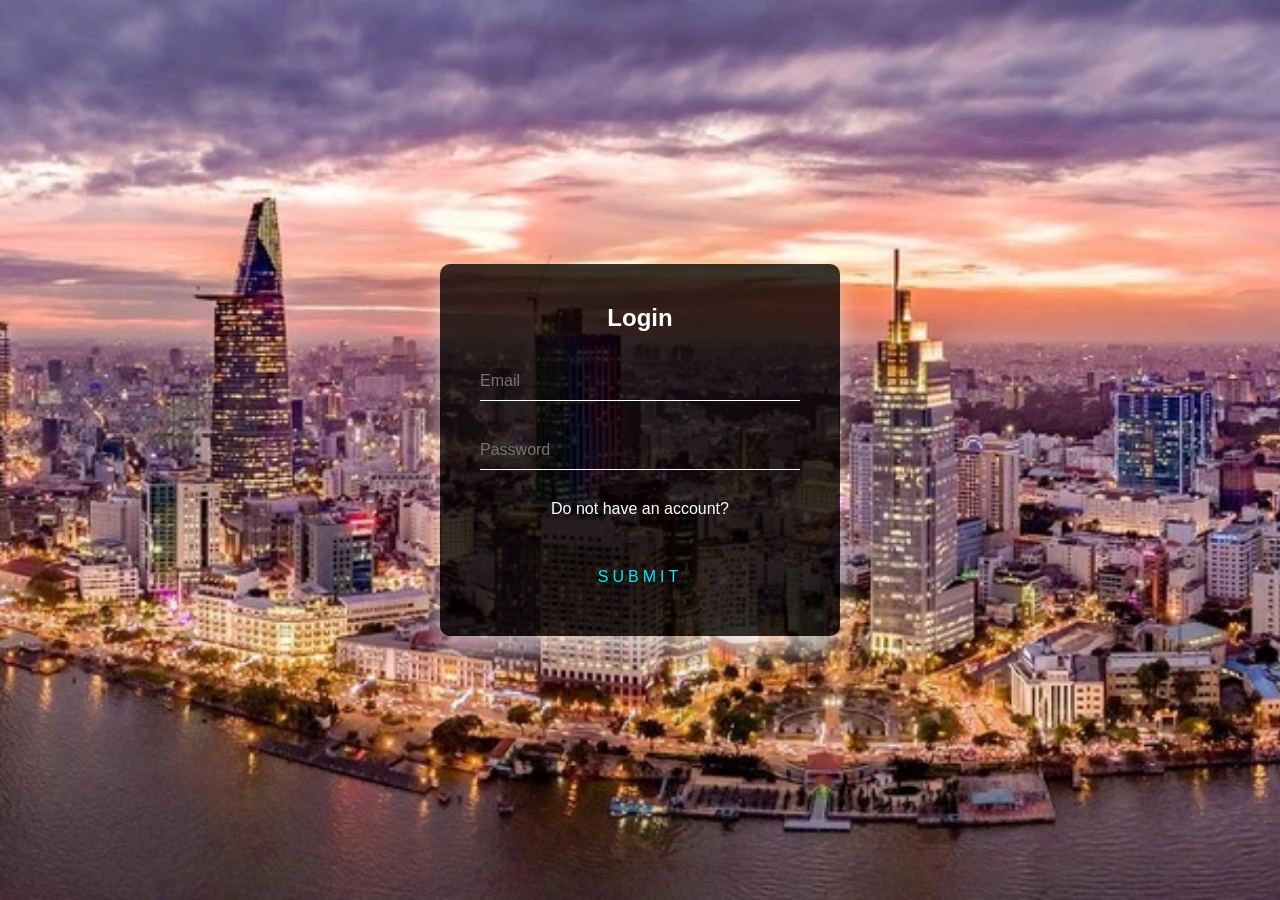
<file: login.html>
<!DOCTYPE html>
<html lang="en">
<head>
    <meta charset="UTF-8">
    <meta http-equiv="X-UA-Compatible" content="IE=edge">
    <meta name="viewport" content="width=device-width, initial-scale=1.0">
    <title>Login</title>
    <link rel="stylesheet" href="./css/account.css">
</head>
<body>
  <div class="account-box" id="login">
    <h2>Login</h2>
    <form>
      <div class="user-box">
        <input id="email" type="text" name="" required="" placeholder="Email">
      </div>
      <div class="user-box">
        <input id="password" type="password" name="" required="" placeholder="Password">
      </div>
      <div class="selector">
        <a class="account" href="register.html">Do not have an account?</a>
        <button id="btnSubmit" type="submit" class="btn">Submit</button>
      </div>
    </form>
  </div>
  <script src="./login/login.js"></script>
</body>
</html>
</file>
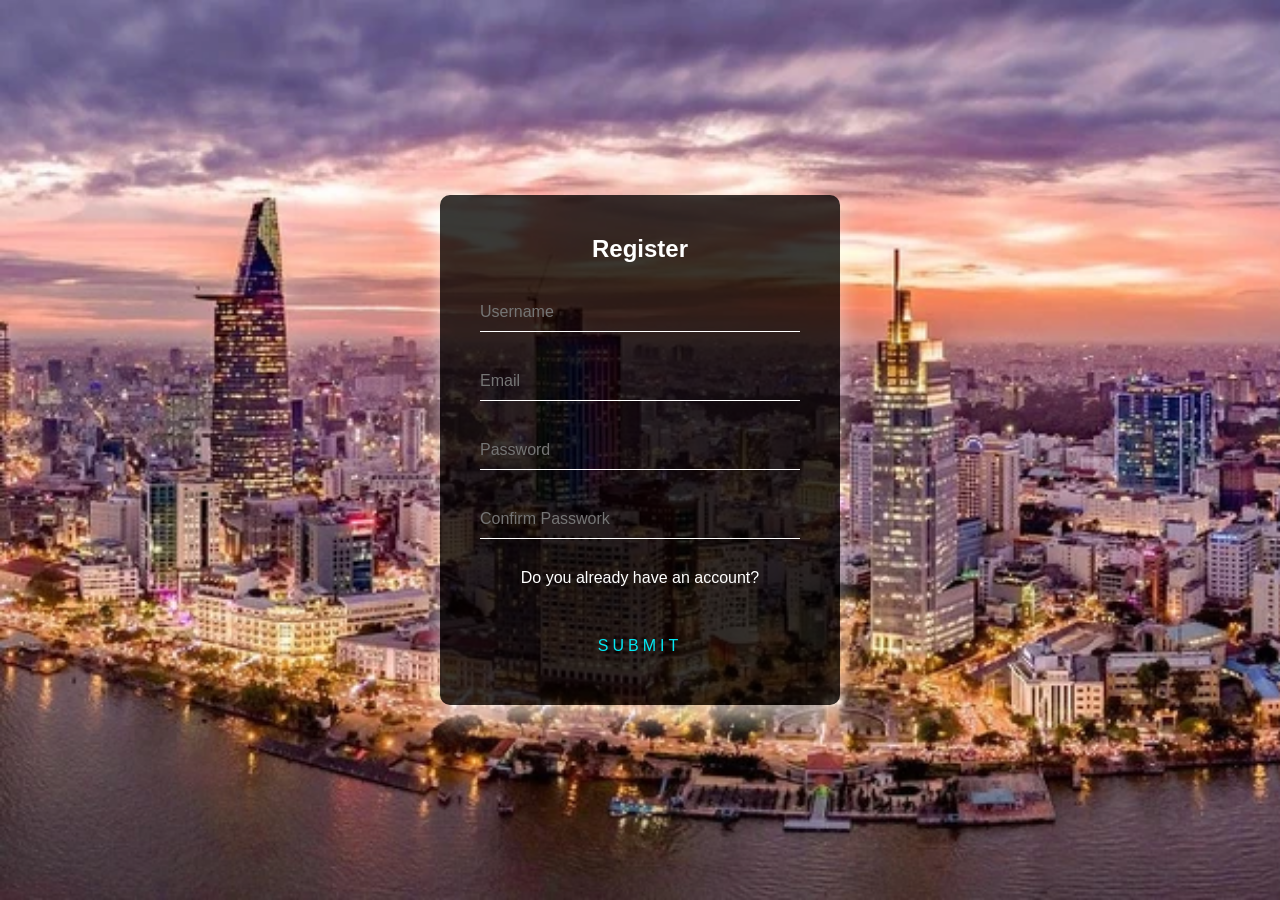
<file: register.html>
<!DOCTYPE html>
<html lang="en">
<head>
    <meta charset="UTF-8">
    <meta http-equiv="X-UA-Compatible" content="IE=edge">
    <meta name="viewport" content="width=device-width, initial-scale=1.0">
    <title>Register</title>
    <link rel="stylesheet" href="./css/account.css">
</head>
<body>
    <div class="account-box" id="register">
        <h2>Register</h2>
        <form>
            <div class="user-box">
                <input id="username" type="text" name="" required="" placeholder="Username">
            </div>
            <div class="user-box">
                <input id="email" type="text" name="" required="" placeholder="Email">
            </div>
            <div class="user-box">
                <input id="password" type="password" name="" required="" placeholder="Password">
            </div>
            <div class="user-box">
                <input id="confirmPassword" type="password" name="" required="" placeholder="Confirm Passwork">
            </div>
            <div class="selector">
                <a class="account" href="login.html">Do you already have an account?</a>
                <button id="btnSubmit" type="submit" class="btn">Submit</button>
              </div>
        </form>
    </div>
    <script src="./register/register.js"></script>
</body>
</html>
</file>
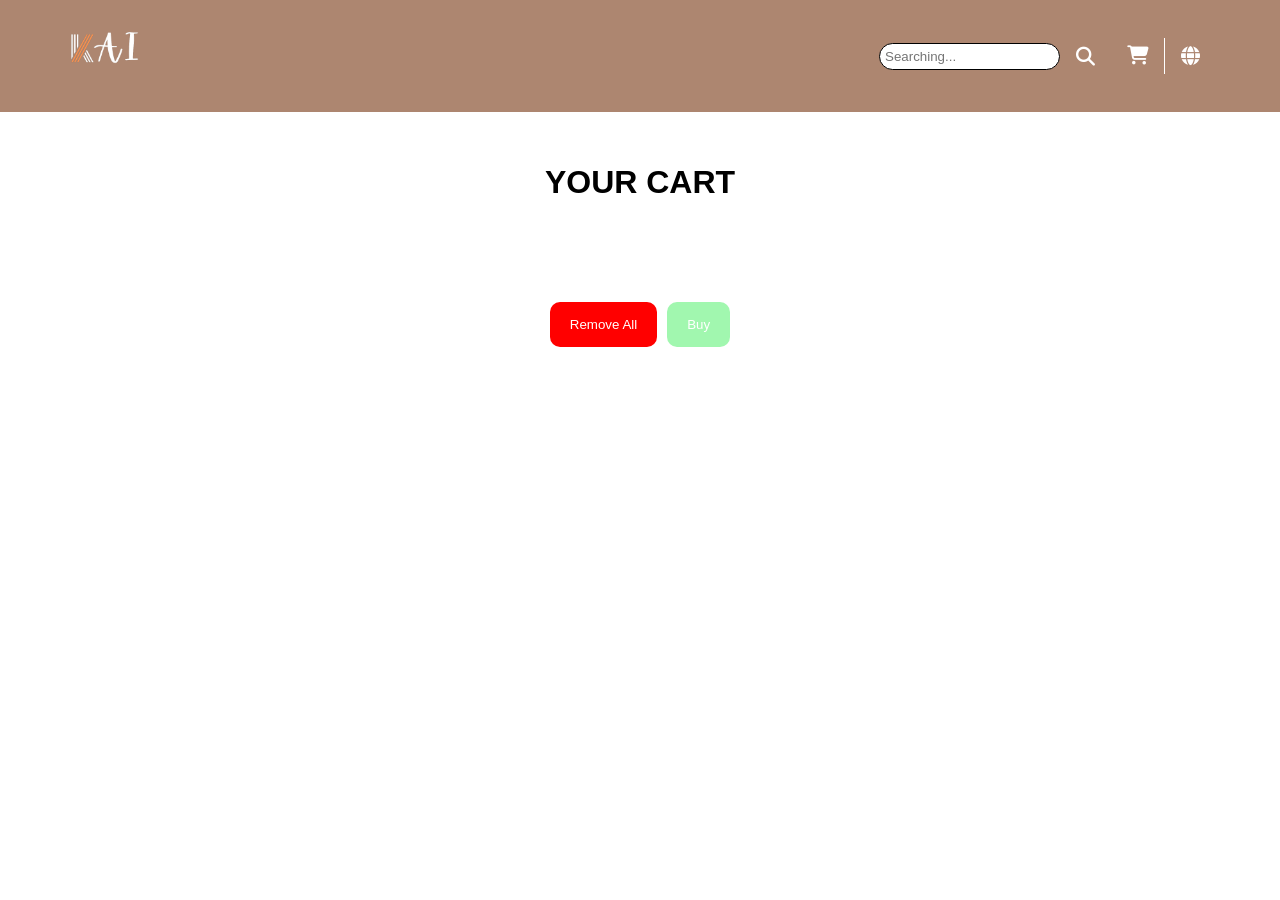
<file: cart/cart.html>
<!DOCTYPE html>
<html lang="en">
<head>
    <meta charset="UTF-8">
    <meta http-equiv="X-UA-Compatible" content="IE=edge">
    <meta name="viewport" content="width=device-width, initial-scale=1.0">
    <title>Online Shopping Page</title>
    <link rel="stylesheet" href="cart.css">
    <link rel="stylesheet" href="../css/style3.css">

    <link rel="stylesheet" href="https://cdnjs.cloudflare.com/ajax/libs/font-awesome/6.1.1/css/all.min.css" integrity="sha512-KfkfwYDsLkIlwQp6LFnl8zNdLGxu9YAA1QvwINks4PhcElQSvqcyVLLD9aMhXd13uQjoXtEKNosOWaZqXgel0g==" crossorigin="anonymous" referrerpolicy="no-referrer" />
</head>
<body>
    <div class="container">
        <div class="top-menu">
            <div>
                <a href="../index2.html">
                    <img src="AI-removebg-preview.png" alt="" width="80px";>
                </a>
            </div>
            <div class="page">
                <a href="#"></a>
                <a href="#"></a>
                <a href="#"></a>
                <a href="#"></a>
            </div>
            <div class="icon">
                <input class="searchInput" placeholder="Searching..." type="text">
                <i class="fa-solid fa-magnifying-glass"></i>
                <a href="cart.html">
                    <i class="fa-solid fa-cart-shopping"></i>
                </a>
                <!-- <a href="login/login.html">
                    <i class="fa-solid fa-user" id="users"></i>
                </a> -->
                <div class="lines"></div>
                <i class="fa-solid fa-globe"></i>
            </div>
        </div>  

        <div class="main-content">
            <div class="selector">
                <h1>YOUR CART</h1>
            </div>

            <div id="products">
                <!-- <div class="card">
                    <div class="image-container">
                        <img src="../images/web-1.jpg" alt="">
                    </div>
                    <div class="container">
                        <h5 class="product-name">ABC</h5>
                        <h6><b>Price:</b> 999$</h6>
                        <button class="btnDelete" onclick="">Delete</button>
                    </div>
                </div> -->
            </div>
        </div>
        <div class="footer-outer">
            <button class="btnDeleteAll" onclick="deleteAll()">Remove All</button>
            <button id="buy-btn" class="btnBuy">Buy</button>
        </div>
    </div>
    <script src="cart.js"></script>
    <script>
        document.getElementById("buy-btn").addEventListener("click", function(){
    window.location.href= "final.html"
})
    </script>
</body>
</html>
</file>
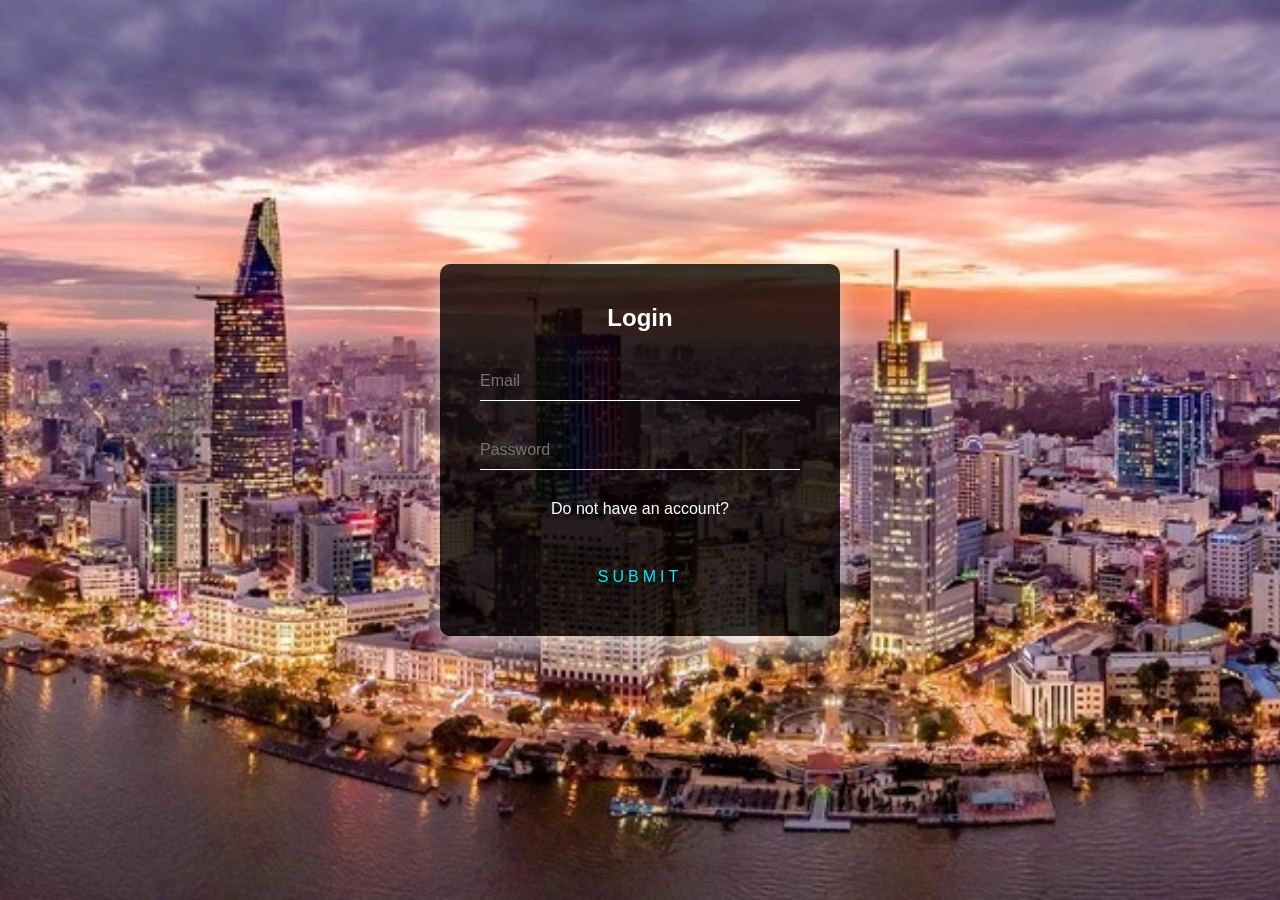
<file: login/login.html>
<!DOCTYPE html>
<html lang="en">
<head>
    <meta charset="UTF-8">
    <meta http-equiv="X-UA-Compatible" content="IE=edge">
    <meta name="viewport" content="width=device-width, initial-scale=1.0">
    <title>Login</title>
    <link rel="stylesheet" href="../css/account.css">
</head>
<body>
  <div class="account-box" id="login">
    <h2>Login</h2>
    <form>
      <div class="user-box">
        <input id="email" type="text" name="" required="" placeholder="Email">
      </div>
      <div class="user-box">
        <input id="password" type="password" name="" required="" placeholder="Password">
      </div>
      <div class="selector">
        <a class="account" href="../register/register.html">Do not have an account?</a>
        <button id="btnSubmit" type="submit" class="btn">Submit</button>
      </div>
    </form>
  </div>
  <script src="login.js"></script>
</body>
</html>
</file>
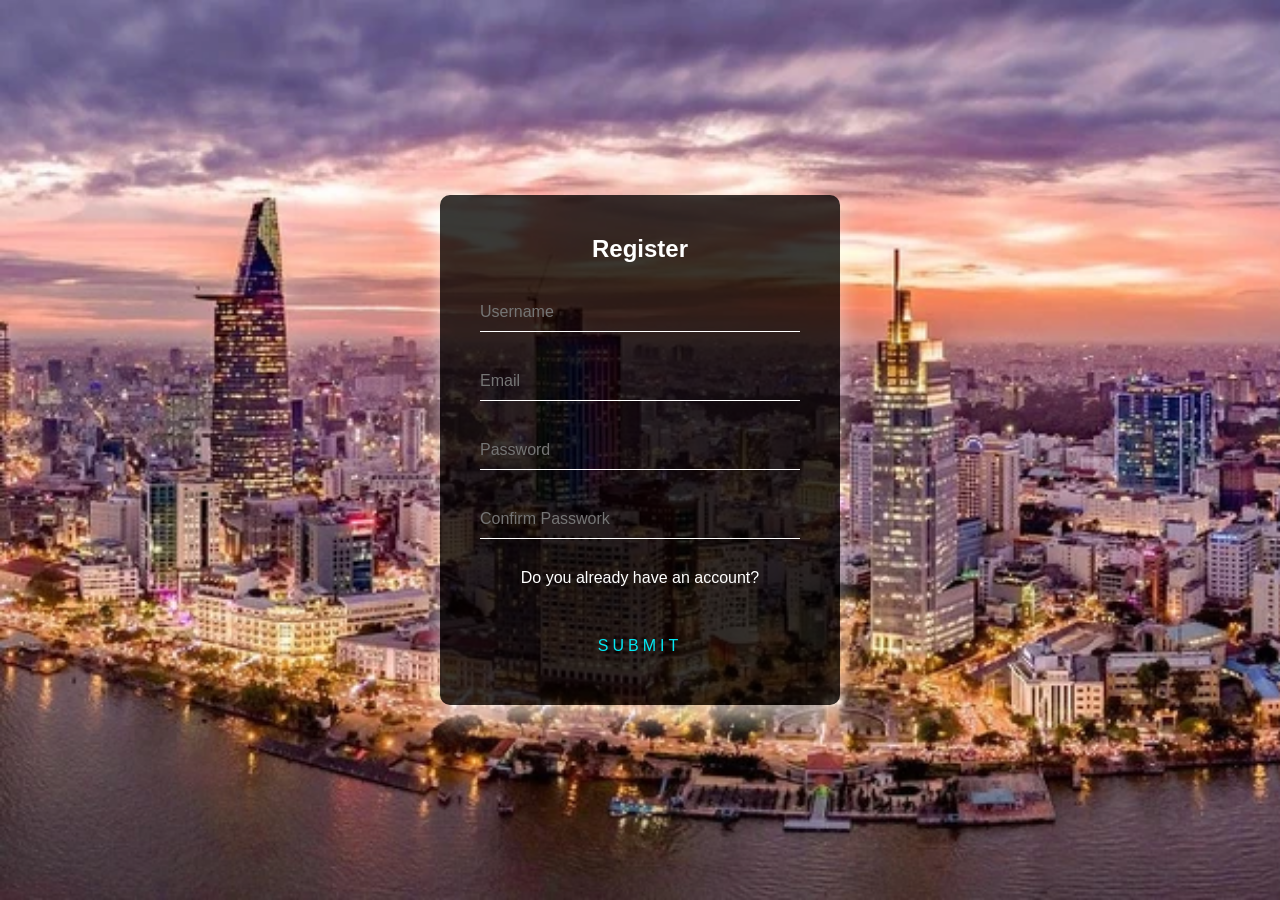
<file: register/register.html>
<!DOCTYPE html>
<html lang="en">
<head>
    <meta charset="UTF-8">
    <meta http-equiv="X-UA-Compatible" content="IE=edge">
    <meta name="viewport" content="width=device-width, initial-scale=1.0">
    <title>Register</title>
    <link rel="stylesheet" href="../css/account.css">
</head>
<body>
    <div class="account-box" id="register">
        <h2>Register</h2>
        <form>
            <div class="user-box">
                <input id="username" type="text" name="" required="" placeholder="Username">
            </div>
            <div class="user-box">
                <input id="email" type="text" name="" required="" placeholder="Email">
            </div>
            <div class="user-box">
                <input id="password" type="password" name="" required="" placeholder="Password">
            </div>
            <div class="user-box">
                <input id="confirmPassword" type="password" name="" required="" placeholder="Confirm Passwork">
            </div>
            <div class="selector">
                <a class="account" href="../login/login.html">Do you already have an account?</a>
                <button id="btnSubmit" type="submit" class="btn">Submit</button>
              </div>
        </form>
    </div>
    <script src="register.js"></script>
</body>
</html>
</file>
<file: css/account.css>
* {
  margin: 0;
  padding: 0;
  box-sizing: border-box;
}

html {
  height: 100%;
}

body {
  margin: 0;
  padding: 0;
  font-family: sans-serif;
  background-image: url("../images/saigon.webp");
  background-repeat: no-repeat;
 background-size: cover;
}

.account-box {
  position: absolute;
  top: 50%;
  left: 50%;
  width: 400px;
  padding: 40px;
  transform: translate(-50%, -50%);
  background: rgba(0, 0, 0, 0.774);
  box-sizing: border-box;
  box-shadow: 0 15px 25px rgba(255, 255, 255, 0.6);
  border-radius: 10px;
}

.account-box h2 {
  margin: 0 0 30px;
  padding: 0;
  color: #fff;
  text-align: center;
}

.account-box .user-box {
  position: relative;
}

.account-box .user-box input {
  width: 100%;
  padding: 10px 0;
  font-size: 16px;
  color: #fff;
  margin-bottom: 30px;
  border: none;
  border-bottom: 1px solid #fff;
  outline: none;
  background: transparent;
}


.account-box form .btn {
  position: relative;
  display: inline-block;
  padding: 10px 20px;
  color: #03e9f4;
  font-size: 16px;
  text-decoration: none;
  text-transform: uppercase;
  overflow: hidden;
  transition: .5s;
  margin-top: 40px;
  letter-spacing: 4px
}

.account-box .btn:hover {
  background: #03e9f4;
  color: #fff;
  border-radius: 5px;
  box-shadow: 0 0 5px #03e9f4,
    0 0 25px #03e9f4,
    0 0 50px #03e9f4,
    0 0 100px #03e9f4;
}

.selector {
  display: flex;
  flex-direction: column;
  text-align: center;
}

.account {
  text-decoration: none;
  color: #ffff;
}

.account:hover {
  text-decoration: underline;
}

button {
  border: none;
  cursor: pointer;
  background: none;
}
</file>
<file: cart/cart.css>
.footer-outer {
  width: 100%;
  display: flex;
  justify-content: center;
}
.btnDeleteAll {
  padding: 15px 20px;
  background: red;
  color: white;
  border: none;
  outline: none;
  border-radius: 10px;
  margin: 5px;
  transition: transform 0.5s;
}
.btnBuy {
  padding: 15px 20px;
  background: rgb(161, 247, 175);
  color: white;
  border: none;
  outline: none;
  border-radius: 10px;
  margin: 5px;
  transition: transform 0.5s;
}
.btnBuy:hover, .btnDeleteAll:hover {
  cursor: pointer;
  transform: translateY(-3px);
}
.btnDelete {
  border-radius: 10px;
  transition: transform 0.5s;
}
.btnDelete:hover {
  background: rgb(247, 161, 161) !important;
  color: red !important;
  border: 1px solid red !important;
}
</file>
<file: css/style3.css>
*{
    margin: 0;
    padding: 0;
    box-sizing: border-box;
    font-family: 'Segoe UI', Tahoma, Geneva, Verdana, sans-serif;
}


#highlight{
    border-bottom: 2px solid black;
    color: black;
}

a{
    text-decoration: none;
    cursor: pointer;
}
.top-menu img{
    margin-left: 00px;
}

.top-menu{
    background: rgba(173, 134, 112);
    color: white;
    display: grid;
    grid-template-columns: auto auto auto;
    grid-column-gap: 9em;
    grid-row-gap: 1em;
    padding: 14px 64px;
    margin-bottom: 36px;
}

.top-menu .page{
    display: flex;
    justify-content: space-evenly;   
    align-items: center;
    text-transform: uppercase;
    font-weight: 600;
}

.top-menu .page a{
    color: white;
    margin: 20px;
}

.top-menu .icon{
    display: flex;
    justify-content: flex-end;
    align-items: center;
}

.top-menu .icon a{
    text-decoration: none;
    color: white;
}

.top-menu .icon i{
    padding: 0 16px;
    cursor: pointer;
    font-size: 19px;
}

.lines{
    border-right: 1px solid white;
    height: 36px;
}

.main-content .selector{
    padding: 16px 0px;
    text-align: center;
}

.main-content .selector a{
    font-size: 17px;
    font-weight: 500;
    color: #989898;
    padding: 12px 22px;
}

#products {
    max-width: 1200px;
    margin: auto;
    display: grid;
    grid-template-columns: auto auto auto auto;
    grid-column-gap: 1em;
    grid-row-gap: 1em;
    padding: 2.5em 0;
}
  
#products .card {
    max-width: 18em;
    padding: 1em;
    border-radius: 5px;
    cursor: pointer;
    transition: transform 0.7s;
}

#products .card:hover{
    transform: translateY(-0.1in);
}

#products .card .image-container {
    text-align: left;
}

#products .card .image-container img {
    max-width: 100%;
    object-fit: contain;
    height: 15em;
    box-shadow: 1em 2em 2.5em rgba(1, 2, 68, 0.08);
}

#products .card .container {
    padding-top: 1em;
    color: #110f29;
}

#products .card .container h5 {
    font-weight: 500;
    font-size: 18px;
}

#products .card .container h6 {
    font-weight: 400;
    font-size: 14px;
    padding-top: 5px;
}

#products .card .container button{
    background-color: white;
    border: none;
    border: solid 1px black;
    margin-top: 14px;
    padding: 5px 0px;
    text-transform: uppercase;
    font-weight: 500;
    width: 100%;
    cursor: pointer;
}

#products .card .container button:hover{
    background-color: black;
    color: white;
}

.searchInput {
    padding: 5px;
    border-radius: 50px;
    border: 1px #000 solid;
    outline: none;
}
.hide{
    display: none;
}
</file>
